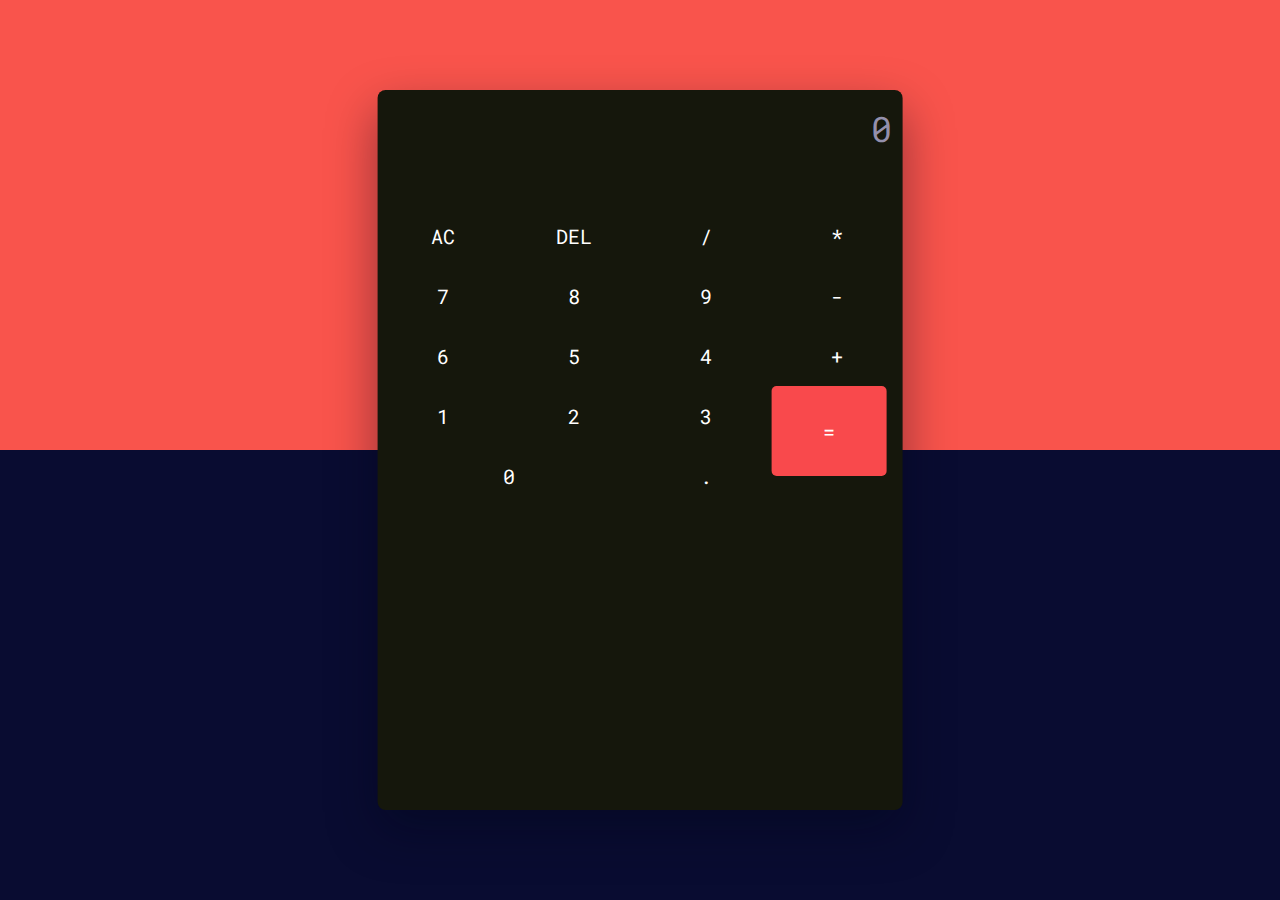
<file: index.html>
<!DOCTYPE html>
<html lang="en">
  <head>
    <meta name="viewport" content="width=device-width, initial-scale=1.0" />
    <meta description="This is website with inbuilt calculator" />
    <title>Calculator</title>
    <!-- Google Font -->
    <link href="https://fonts.googleapis.com/css2?family=Roboto+Mono:wght@500&display=swap" rel="stylesheet"/>
    <!-- Stylesheet -->
    <link rel="stylesheet" href="style.css" />
    <!-- Media Queries -->
    <link rel="stylesheet" href="media.css" media="only screen and (max-width: 1326px) and (min-height:496px)">
  </head>
  <body>
    <div class="calculator">
      <div class="child">
      <div class="display" id="display">
        <input type="text" placeholder="0" id="input" />
      </div>
      <div class="buttons">
        <!-- Full Erase -->
        <input type="button" value="AC" id="clear" />
        <!-- Erase Single Value -->
        <input type="button" value="DEL" id="erase" />
        <input type="button" value="/" class="input-button" />
        <input type="button" value="*" class="input-button" />

        <input type="button" value="7" class="input-button" />
        <input type="button" value="8" class="input-button" />
        <input type="button" value="9" class="input-button" />
        <input type="button" value="-" class="input-button" />

        <input type="button" value="6" class="input-button" />
        <input type="button" value="5" class="input-button" />
        <input type="button" value="4" class="input-button" />
        <input type="button" value="+" class="input-button" />

        <input type="button" value="1" class="input-button" id="1"/>
        <input type="button" value="2" class="input-button" />
        <input type="button" value="3" class="input-button" />

        <input type="button" value="=" id="equal"/>
        <input type="button" value="0" class="input-button" id="zero"/>
        <input type="button" value="." class="input-button" id="decimal" />
      </div>
      </div>
    </div>
    <!-- Script -->
    <script src="script.js"></script>
  </body>
</html>
</file>
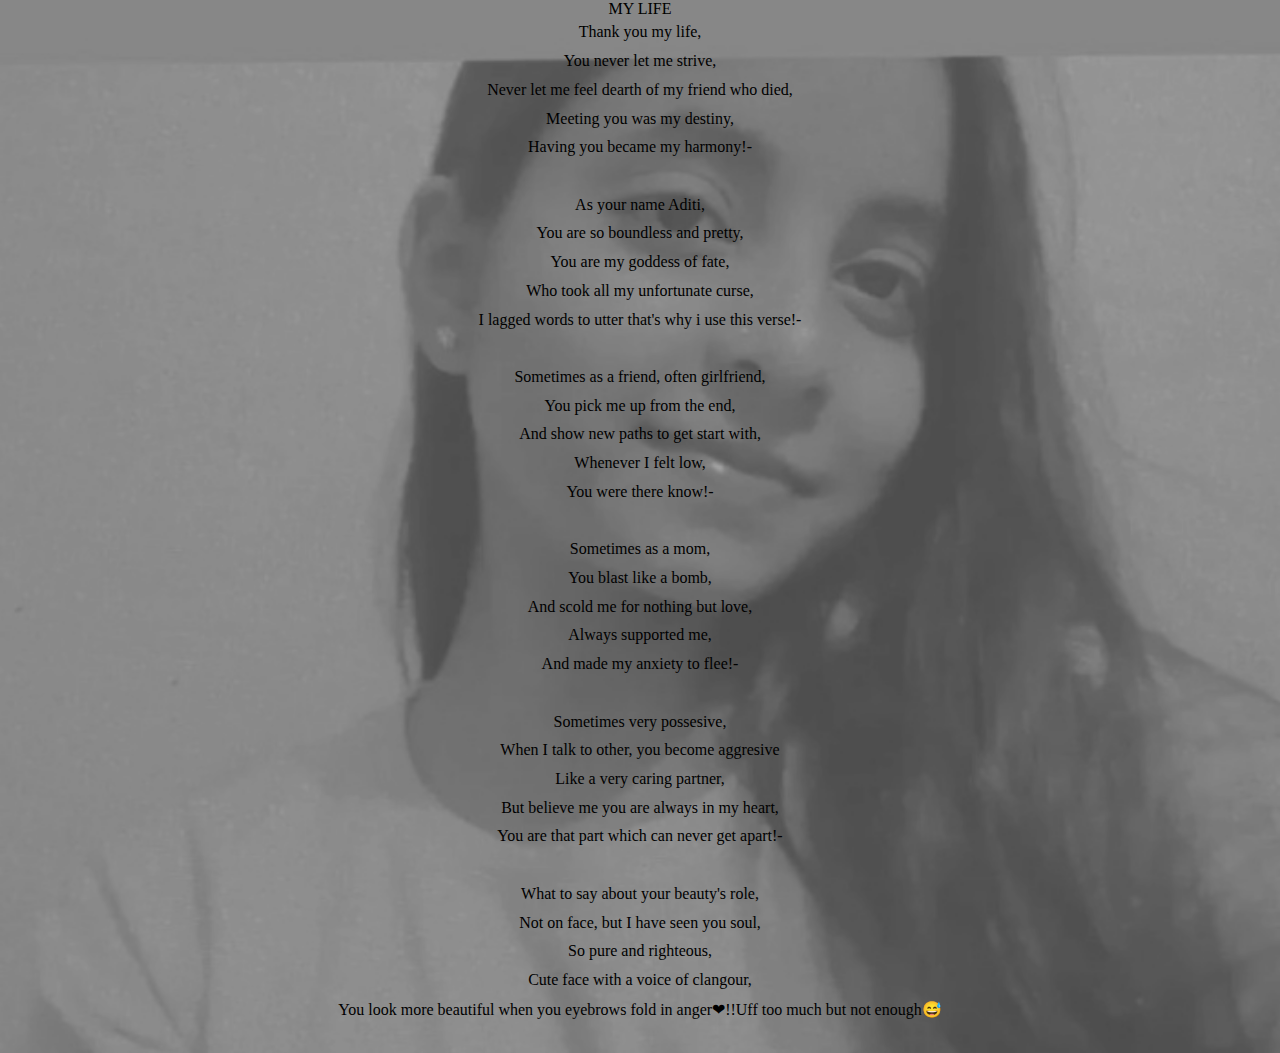
<file: mylife/index.html>
<!DOCTYPE html>
<html lang="en">
<head>
    <meta charset="UTF-8">
    <meta http-equiv="X-UA-Compatible" content="IE=edge">
    <meta name="viewport" content="width=device-width, initial-scale=1.0">
    <title>MY LIFE</title>
    <link rel="stylesheet" href="style.css">
</head>
<body>
    <div class="container">
        MY LIFE
        <li class="list">Thank you my life,</li>
        <li class="list">You never let me strive,</li>
        <li class="list">Never let me feel dearth of my friend who died,</li>
        <li class="list">Meeting you was my destiny,</li>
        <li class="list">Having you became my harmony!-</li>
        <li class="list li_none"> l</li>
        <li class="list">As your name Aditi,</li>
        <li class="list">You are so boundless and pretty,</li>
        <li class="list">You are my goddess of fate,</li>
        <li class="list">Who took all my unfortunate curse,</li>
        <li class="list">I lagged words to utter that's why i use this verse!-</li>
        <li class="list li_none"> l</li>
        <li class="list">Sometimes as a friend, often girlfriend,</li>
        <li class="list">You pick me up from the end,</li>
        <li class="list">And show new paths to get start with,</li>
        <li class="list">Whenever I felt low,</li>
        <li class="list">You were there know!-</li>
        <li class="list li_none"> l</li>
        <li class="list">Sometimes as a mom,</li>
        <li class="list">You blast like a bomb,</li>
        <li class="list">And scold me for nothing but love,</li>
        <li class="list">Always supported me,</li>
        <li class="list">And made my anxiety to flee!-</li>
        <li class="list li_none"> l</li>
        <li class="list">Sometimes very possesive,</li>
        <li class="list">When I talk to other, you become aggresive</li>
        <li class="list">Like a very caring partner,</li>
        <li class="list">But believe me you are always in my heart,</li>
        <li class="list">You are that part which can never get apart!-</li>
        <li class="list li_none"> l</li>
        <li class="list">What to say about your beauty's role,</li>
        <li class="list">Not on face, but I have seen you soul,</li>
        <li class="list">So pure and righteous,</li>
        <li class="list">Cute face with a voice of clangour,</li>
        <li class="list">You look more beautiful when you eyebrows fold in anger&#10084;!!Uff too much but not enough😅</li>
        <li class="list li_none"> l</li>
    </div>
</body>
</html>
</file>
<file: style.css>
* {
  padding: 0;
  margin: 0;
  box-sizing: border-box;
  font-family: "Roboto Mono", monospace;
}
body {
  height: 100vh;
  background: linear-gradient(to bottom, #f9544c 50%, #090c31 50%);
}
.calculator {
  width: 25rem;
  background-color: #15170c;
  padding: 3.125rem 1.875rem;
  position: absolute;
  transform: translate(-50%, -50%);
  top: 50%;
  left: 50%;
  border-radius: 0.5rem;
  box-shadow: 0 1.25rem 3.125rem rgba(0, 5, 24, 0.4);
}
.display {
  width: 100%;
}
.display input {
  width: 100%;
  padding: 0.9375rem 0.625rem;
  text-align: right;
  border: none;
  background-color: transparent;
  color: #ffffff;
  font-size: 2.1875rem;
}
.display input::placeholder {
  color: #9490ac;
}
.buttons {
  display: grid;
  grid-template-columns: repeat(4, 1fr);
  grid-gap: 1.25rem;
  margin-top: 2.5rem;
}
.buttons input[type="button"] {
  font-size: 1.25rem;
  padding: 1.0625rem;
  border: none;
  background-color: transparent;
  color: #ffffff;
  cursor: pointer;
  border-radius: 0.3125rem;
}
.buttons input[type="button"]:hover {
  box-shadow: 0 0.5rem 1.5625rem #000d2e;
}
input[type="button"]#equal {
  grid-row: span 2;
  background-color: #f9494c;
}
input[type="button"][value="0"] {
  grid-column: span 2;
}
</file>
<file: mylife/style.css>
*, html{
    padding: 0;
    margin: 0;
}


.container{
    /* border: 2px solid black; */
    height: 100vh;
    display: flex;
    justify-content: center;
    align-items: center;
    flex-direction: column;
}

.container::before{
    content: "";
    position: absolute;
    width: 100%;
    height: 100%;
    z-index: -1;
    opacity: 0.7;
    background: url(mylifeimg.jpg) no-repeat no-repeat center center/cover;
}

li{
  list-style: none;
  margin: auto;

}
.li_none{
  visibility: hidden;
}



@media only screen and (max-width: 1326px) {
  .container::before{
    height: 117vh;
  }

  .container{
    height: 117vh;
  }
}
@media only screen and (max-width: 310px) {
  .container::before{
    height: 124vh;
  }

  .container{
    height: 124vh;
  }
}
@media only screen and (max-width: 370px) {
  .container::before{
    height: 124vh;
  }

  .container{
    height: 124vh;
    display: flex;
    justify-content: center;
    align-items: center;
  }
}
@media only screen and (max-height: 567px) {
  .container::before{
    height: 280vh;
  }

  .container{
    height: 278vh;
  }
}
@media only screen and (max-height: 239px) {
  .container::before{
    height: 289vh;
  }

  .container{
    height: 289vh;
  }
}
@media only screen and (max-width: 602px) {
  .container::before{
    height: 124vh;
  }

  .container{
    height: 124vh;
  }
}
</file>
<file: media.css>
/* CSS Reset  */
body{
    padding: 0;
    margin: 0;
    height: 100vh;
    background-repeat: no-repeat;
    background: linear-gradient(to bottom, #f9544c 50%, #090c31 50%);
}
.calculator{
    height: inherit;
    width: 41vw;
    margin: auto;
    padding: 0;
}
.child{
    height: 41vh;
    width: inherit;
    margin: auto;
    display: flex;
    flex-direction: column;
}
#equal{
    height: 10vh;
    width: inherit;
    margin-right: 1rem;
}
.buttons{
    grid-gap: 0rem;
}
@media only screen and (max-width: 552px) {
    .calculator{
        height: 79vh;
        width: 66vw;
    }
 }
@media only screen and (max-width: 352px) {
    .calculator{
        width: 85vw;
        height: 79vh;
    }
 }
@media only screen and (max-width: 266px) {
    .calculator{
        width: 39vh;
    }
 }
@media only screen and (max-width: 246px) {
    .calculator{
        height: 71vh;
    }
    body{
        height: 101vh;
    }
 }
@media screen and (min-height: 475px) {
    .calculator{
        height: 80vh;
    }
}
</file>
